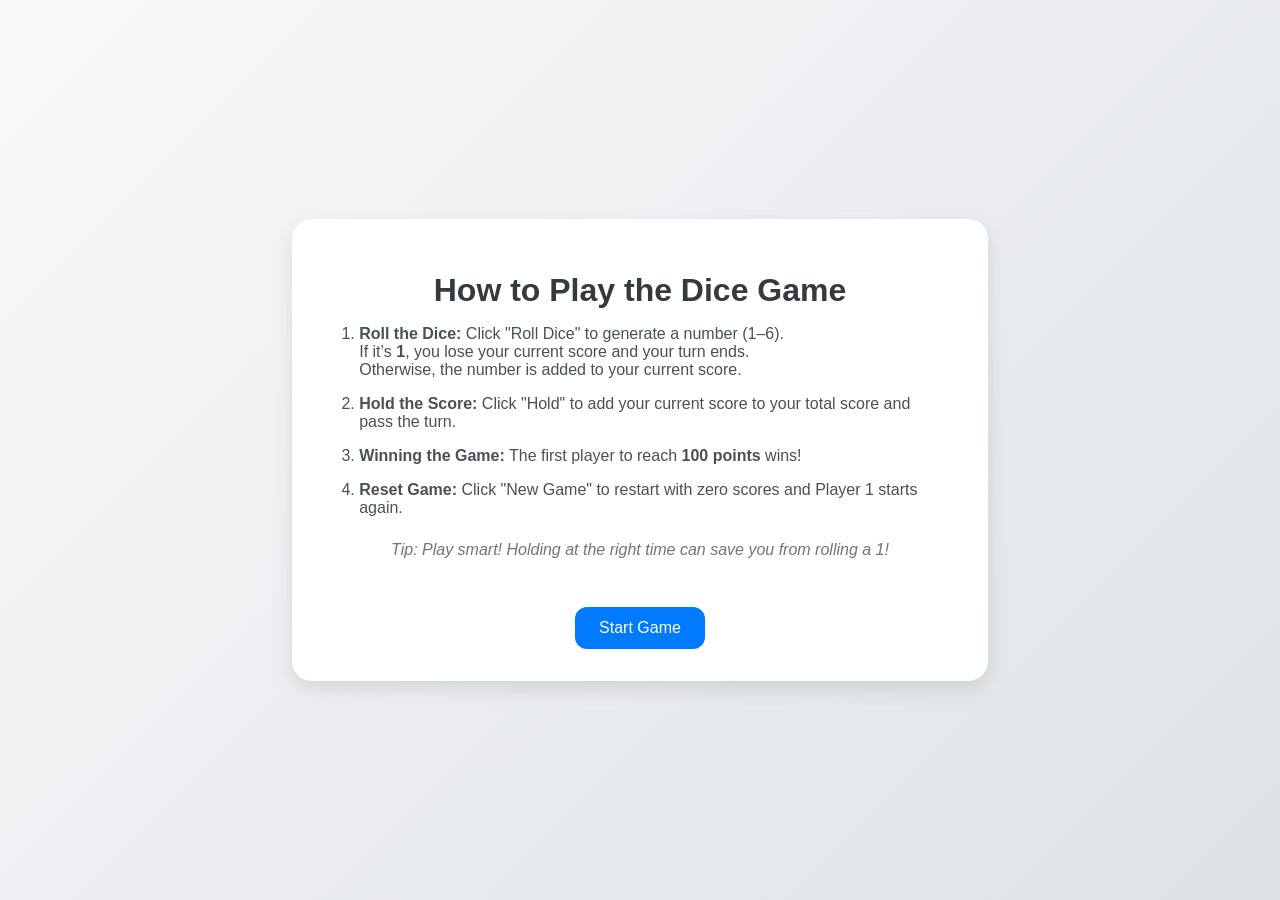
<file: index.html>
<!DOCTYPE html>
<html lang="en">
<head>
  <meta charset="UTF-8">
  <meta name="viewport" content="width=device-width, initial-scale=1.0">
  <title>Dice Game Instructions</title>
  <link rel="stylesheet" href="styles.css">
</head>
<body>
  <div class="container">
    <h1>How to Play the Dice Game</h1>
    <ol>
      <li><strong>Roll the Dice:</strong> Click "Roll Dice" to generate a number (1–6).<br>
      If it’s <strong>1</strong>, you lose your current score and your turn ends.<br>
      Otherwise, the number is added to your current score.</li>

      <li><strong>Hold the Score:</strong> Click "Hold" to add your current score to your total score and pass the turn.</li>

      <li><strong>Winning the Game:</strong> The first player to reach <strong>100 points</strong> wins!</li>

      <li><strong>Reset Game:</strong> Click "New Game" to restart with zero scores and Player 1 starts again.</li>
    </ol>

    <p class="tip">Tip: Play smart! Holding at the right time can save you from rolling a 1!</p>

    <a href="#" class="btn">Start Game</a>
  </div>
</body>
</html>
</file>
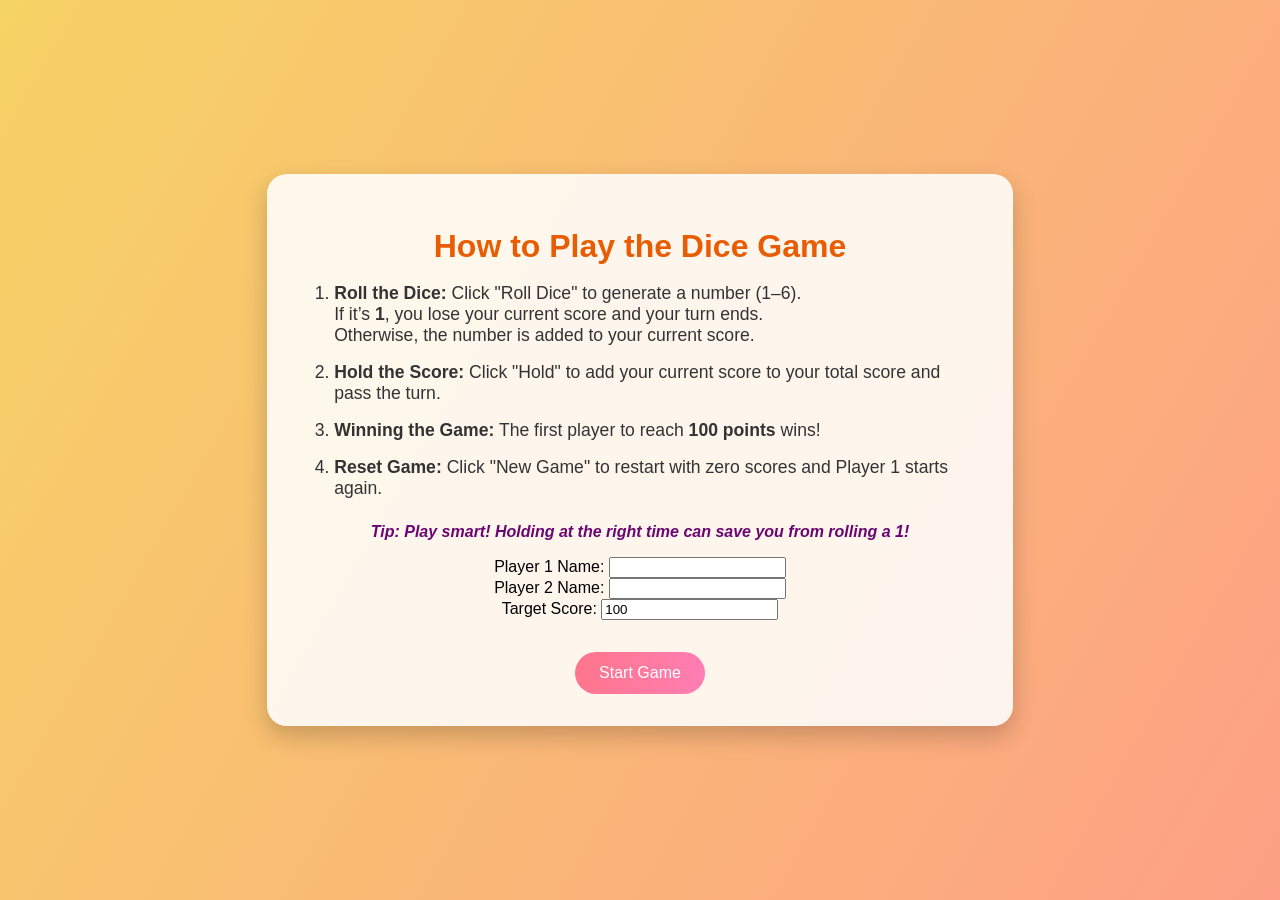
<file: index_with_inputs.html>
<!DOCTYPE html>
<html lang="en">
<head>
  <meta charset="UTF-8">
  <meta name="viewport" content="width=device-width, initial-scale=1.0">
  <title>Dice Game Instructions</title>
  <link rel="stylesheet" href="colorful_styles.css">
</head>
<body>
  <div class="container">
    <h1>How to Play the Dice Game</h1>
    <ol>
      <li><strong>Roll the Dice:</strong> Click "Roll Dice" to generate a number (1–6).<br>
      If it’s <strong>1</strong>, you lose your current score and your turn ends.<br>
      Otherwise, the number is added to your current score.</li>

      <li><strong>Hold the Score:</strong> Click "Hold" to add your current score to your total score and pass the turn.</li>

      <li><strong>Winning the Game:</strong> The first player to reach <strong>100 points</strong> wins!</li>

      <li><strong>Reset Game:</strong> Click "New Game" to restart with zero scores and Player 1 starts again.</li>
    </ol>

    <p class="tip">Tip: Play smart! Holding at the right time can save you from rolling a 1!</p>

    <form id="gameForm">
      <div class="form-group">
        <label for="player1">Player 1 Name:</label>
        <input type="text" id="player1" name="player1" required>
      </div>
      <div class="form-group">
        <label for="player2">Player 2 Name:</label>
        <input type="text" id="player2" name="player2" required>
      </div>
      <div class="form-group">
        <label for="targetScore">Target Score:</label>
        <input type="number" id="targetScore" name="targetScore" value="100" min="10" required>
      </div>
    </form>

    <a href="#" class="btn" onclick="startGame()">Start Game</a>
  </div>

  <script>
    function startGame() {
      const p1 = document.getElementById('player1').value;
      const p2 = document.getElementById('player2').value;
      const score = document.getElementById('targetScore').value;

      if (p1 && p2 && score) {
        localStorage.setItem('player1', p1);
        localStorage.setItem('player2', p2);
        localStorage.setItem('targetScore', score);
        window.location.href = 'game.html'; // Replace with actual game file
      } else {
        alert("Please fill in all fields.");
      }
    }
  </script>
</body>
</html>
</file>
<file: styles.css>
body {
  margin: 0;
  padding: 0;
  font-family: 'Segoe UI', Tahoma, Geneva, Verdana, sans-serif;
  background: linear-gradient(135deg, #f8f9fa, #dee2e6);
  display: flex;
  justify-content: center;
  align-items: center;
  height: 100vh;
}

.container {
  background: white;
  padding: 2rem 3rem;
  border-radius: 20px;
  box-shadow: 0 8px 20px rgba(0, 0, 0, 0.1);
  max-width: 600px;
  width: 100%;
  text-align: center;
}

h1 {
  color: #343a40;
  margin-bottom: 1rem;
}

ol {
  text-align: left;
  padding-left: 1.2rem;
  color: #495057;
}

li {
  margin-bottom: 1rem;
}

.tip {
  margin-top: 1.5rem;
  font-style: italic;
  color: #6c757d;
}

.btn {
  display: inline-block;
  margin-top: 2rem;
  padding: 0.75rem 1.5rem;
  background-color: #007bff;
  color: white;
  border: none;
  border-radius: 12px;
  font-size: 1rem;
  text-decoration: none;
  transition: background 0.3s ease;
}

.btn:hover {
  background-color: #0056b3;
}
</file>
<file: colorful_styles.css>
body {
  margin: 0;
  padding: 0;
  font-family: 'Segoe UI', Tahoma, Geneva, Verdana, sans-serif;
  background: linear-gradient(120deg, #f6d365, #fda085);
  display: flex;
  justify-content: center;
  align-items: center;
  height: 100vh;
}

.container {
  background: #ffffffdd;
  padding: 2rem 3rem;
  border-radius: 20px;
  box-shadow: 0 10px 25px rgba(0, 0, 0, 0.2);
  max-width: 650px;
  width: 100%;
  text-align: center;
}

h1 {
  color: #e85d04;
  margin-bottom: 1rem;
}

ol {
  text-align: left;
  padding-left: 1.2rem;
  color: #333;
  font-size: 1.1rem;
}

li {
  margin-bottom: 1rem;
}

.tip {
  margin-top: 1.5rem;
  font-style: italic;
  color: #6a0572;
  font-weight: bold;
}

.btn {
  display: inline-block;
  margin-top: 2rem;
  padding: 0.75rem 1.5rem;
  background: linear-gradient(to right, #ff758c, #ff7eb3);
  color: white;
  border: none;
  border-radius: 25px;
  font-size: 1rem;
  text-decoration: none;
  transition: background 0.3s ease, transform 0.2s ease;
}

.btn:hover {
  background: linear-gradient(to right, #ff6a00, #ee0979);
  transform: scale(1.05);
}
</file>
